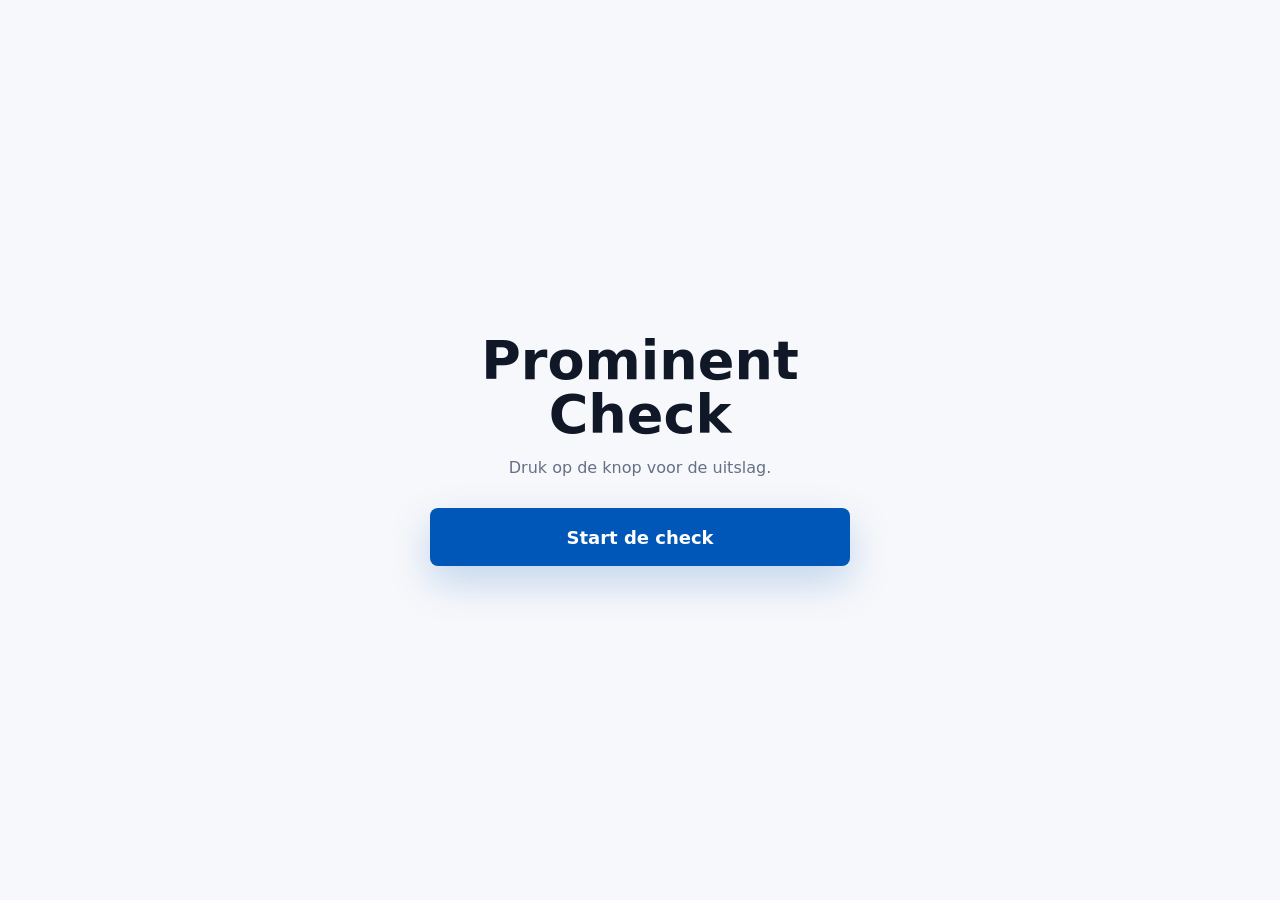
<file: prominent.html>
<!doctype html>
<html lang="nl">
<head>
  <meta charset="utf-8">
  <meta name="viewport" content="width=device-width, initial-scale=1">
  <title>Prominent Check</title>
  <style>
    * {
      box-sizing: border-box;
    }

    body {
      min-height: 100vh;
      margin: 0;
      display: grid;
      place-items: center;
      padding: 24px;
      background: #f7f8fb;
      color: #101828;
      font-family: Inter, ui-sans-serif, system-ui, -apple-system, BlinkMacSystemFont, "Segoe UI", sans-serif;
    }

    main {
      width: min(420px, 100%);
      text-align: center;
    }

    h1 {
      margin: 0 0 14px;
      font-size: clamp(32px, 8vw, 54px);
      line-height: 1;
      letter-spacing: 0;
    }

    p {
      margin: 0 0 28px;
      color: #667085;
      font-size: 16px;
      line-height: 1.5;
    }

    button {
      width: 100%;
      min-height: 58px;
      border: 0;
      border-radius: 8px;
      background: #0057b8;
      color: white;
      font: inherit;
      font-size: 18px;
      font-weight: 800;
      cursor: pointer;
      box-shadow: 0 16px 40px rgba(0, 87, 184, 0.22);
    }

    button:active {
      transform: translateY(1px);
    }

    .message {
      display: none;
      margin-top: 26px;
      padding: 22px;
      border: 1px solid #ffd6d6;
      border-radius: 8px;
      background: #fff5f5;
      color: #b42318;
      font-size: clamp(22px, 6vw, 34px);
      font-weight: 850;
      line-height: 1.18;
    }

    .message.show {
      display: block;
    }
  </style>
</head>
<body>
  <main>
    <h1>Prominent Check</h1>
    <p>Druk op de knop voor de uitslag.</p>
    <button id="check-button" type="button">Start de check</button>
    <div class="message" id="message" role="status" aria-live="polite">
      Sorry, je bent te prominent voor ons. Je ligt eruit!
    </div>
  </main>

  <script>
    const button = document.querySelector("#check-button");
    const message = document.querySelector("#message");

    button.addEventListener("click", () => {
      message.classList.add("show");
      button.textContent = "Uitslag bekend";
    });
  </script>
</body>
</html>
</file>
